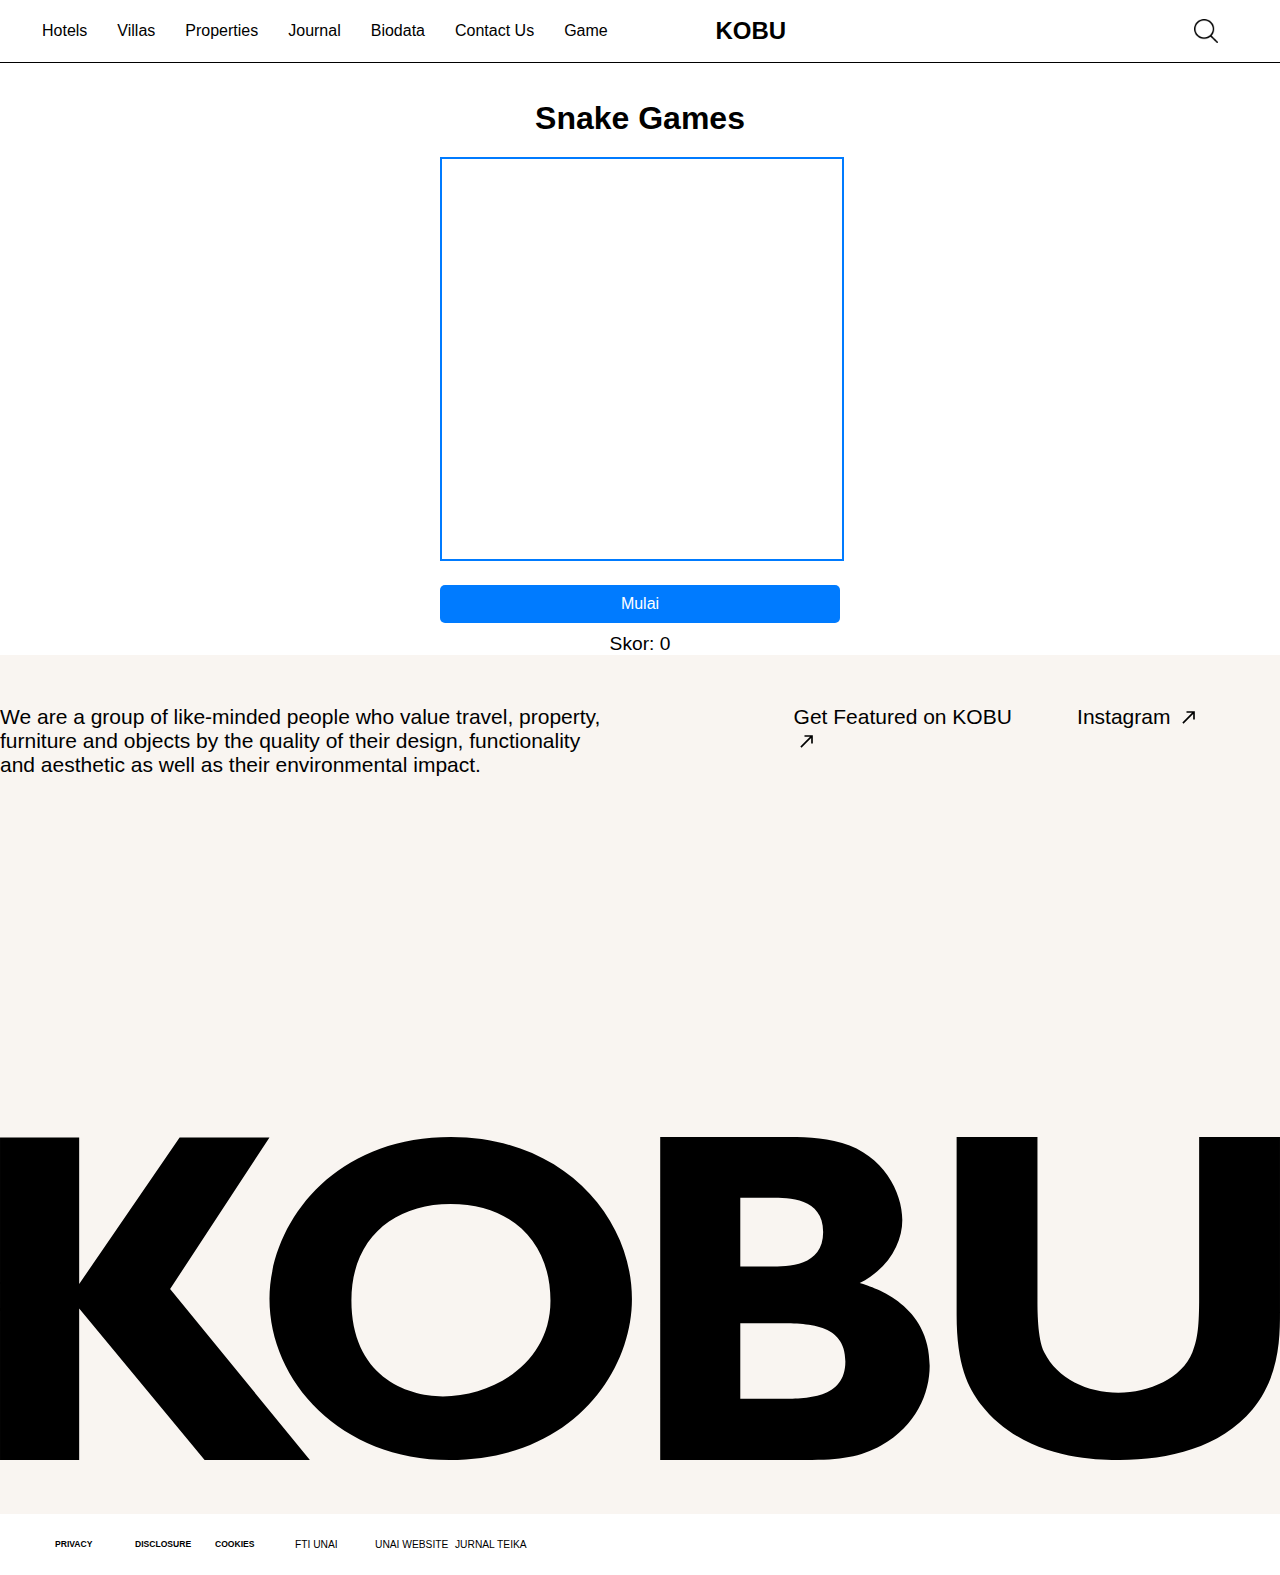
<file: Game.html>
<!DOCTYPE html>
<html lang="en">
<head>
    <meta charset="UTF-8">
    <meta name="viewport" content="width=device-width, initial-scale=1.0">
    <title>Document</title>
    <link rel="stylesheet" href="styles.css">
    <link rel="icon" type="image/x-icon" href="Favicon_Kobu.jpeg">
    <link rel="preconnect" href="https://fonts.googleapis.com">
<link rel="preconnect" href="https://fonts.gstatic.com" crossorigin>
<link href="https://fonts.googleapis.com/css2?family=Fira+Mono:wght@400;500;700&family=Fira+Sans:ital,wght@0,100;0,200;0,300;0,400;0,500;0,600;0,700;0,800;0,900;1,100;1,200;1,300;1,400;1,500;1,600;1,700;1,800;1,900&display=swap" rel="stylesheet">

</head>
<body>
    <nav class="container">   
        <ul class="nav-links">
            <li><a href="https://kobu.co/hotels/">Hotels</a></li>
            <li><a href="https://kobu.co/villa-rentals/">Villas</a></li>
            <li><a href="https://kobu.co/properties/">Properties</a></li>
            <li><a href="https://kobu.co/journal/">Journal</a></li>
            <li><a href="BIODATA.html">Biodata</a></li>
            <li><a href="CONTACTUS.html">Contact Us</a></li>
            <li><a href="Game.html">Game</a></li>
        </ul>
        
        <div class="logo">KOBU</div>
        <img src="search-interface-symbol.png" alt="seacrh" class="search-icon">
    </nav>

    <div class="container-game">
        <h1>Snake Games</h1>
        <canvas id="gameCanvas" width="400" height="400"></canvas>
        <div class="controls">
            <button id="startButton">Mulai</button>
            <p id="score">Skor: 0</p>
        </div>
    </div>
    <script src="script.js"></script>


    <footer>
        <div class="footer-container">
            <div class="row-container">
                <div class="row1">
                    <p>We are a group of like-minded people who value travel, property, furniture and objects by the quality of their design, functionality and aesthetic as well as their environmental impact.</p>
                    <div class="row1-links">
                        <a href="https://gpbkcm3pov4.typeform.com/to/NnM9sXFJ?typeform-source=kobu.co">Get Featured on KOBU
                            <svg xmlns="http://www.w3.org/2000/svg" width="13" height="13" viewBox="0 0 13 13" fill="none"><path d="M4.49992 0.166504V1.83317H9.99158L0.333252 11.4915L1.50825 12.6665L11.1666 3.00817V8.49984H12.8333V0.166504H4.49992Z" fill="black"></path></svg>
                        </a>
                        <a href="https://www.instagram.com/kobu.co/">Instagram
                            <svg xmlns="http://www.w3.org/2000/svg" width="13" height="13" viewBox="0 0 13 13" fill="none"><path d="M4.49992 0.166504V1.83317H9.99158L0.333252 11.4915L1.50825 12.6665L11.1666 3.00817V8.49984H12.8333V0.166504H4.49992Z" fill="black"></path></svg>
                        </a>
                    </div>
                </div>
                <div class="row2">
                    <img src="Wordmark.svg" alt="Kobu logo">
                </div>
            </div>
        </div>

        <div class="row3">
            <h6 class="h6-footer">PRIVACY</h6>
            <h6 class="h6-footer">DISCLOSURE</h6>
            <h6 class="h6-footer">COOKIES</h6>
            <a href="https://fti.unai.edu/">FTI UNAI</a>
            <a href="https://unai.edu/">UNAI WEBSITE</a>
            <a href="https://jurnal.unai.edu/index.php/teika">JURNAL TEIKA</a>
        </div>
</footer>
</body>
</html>
</file>
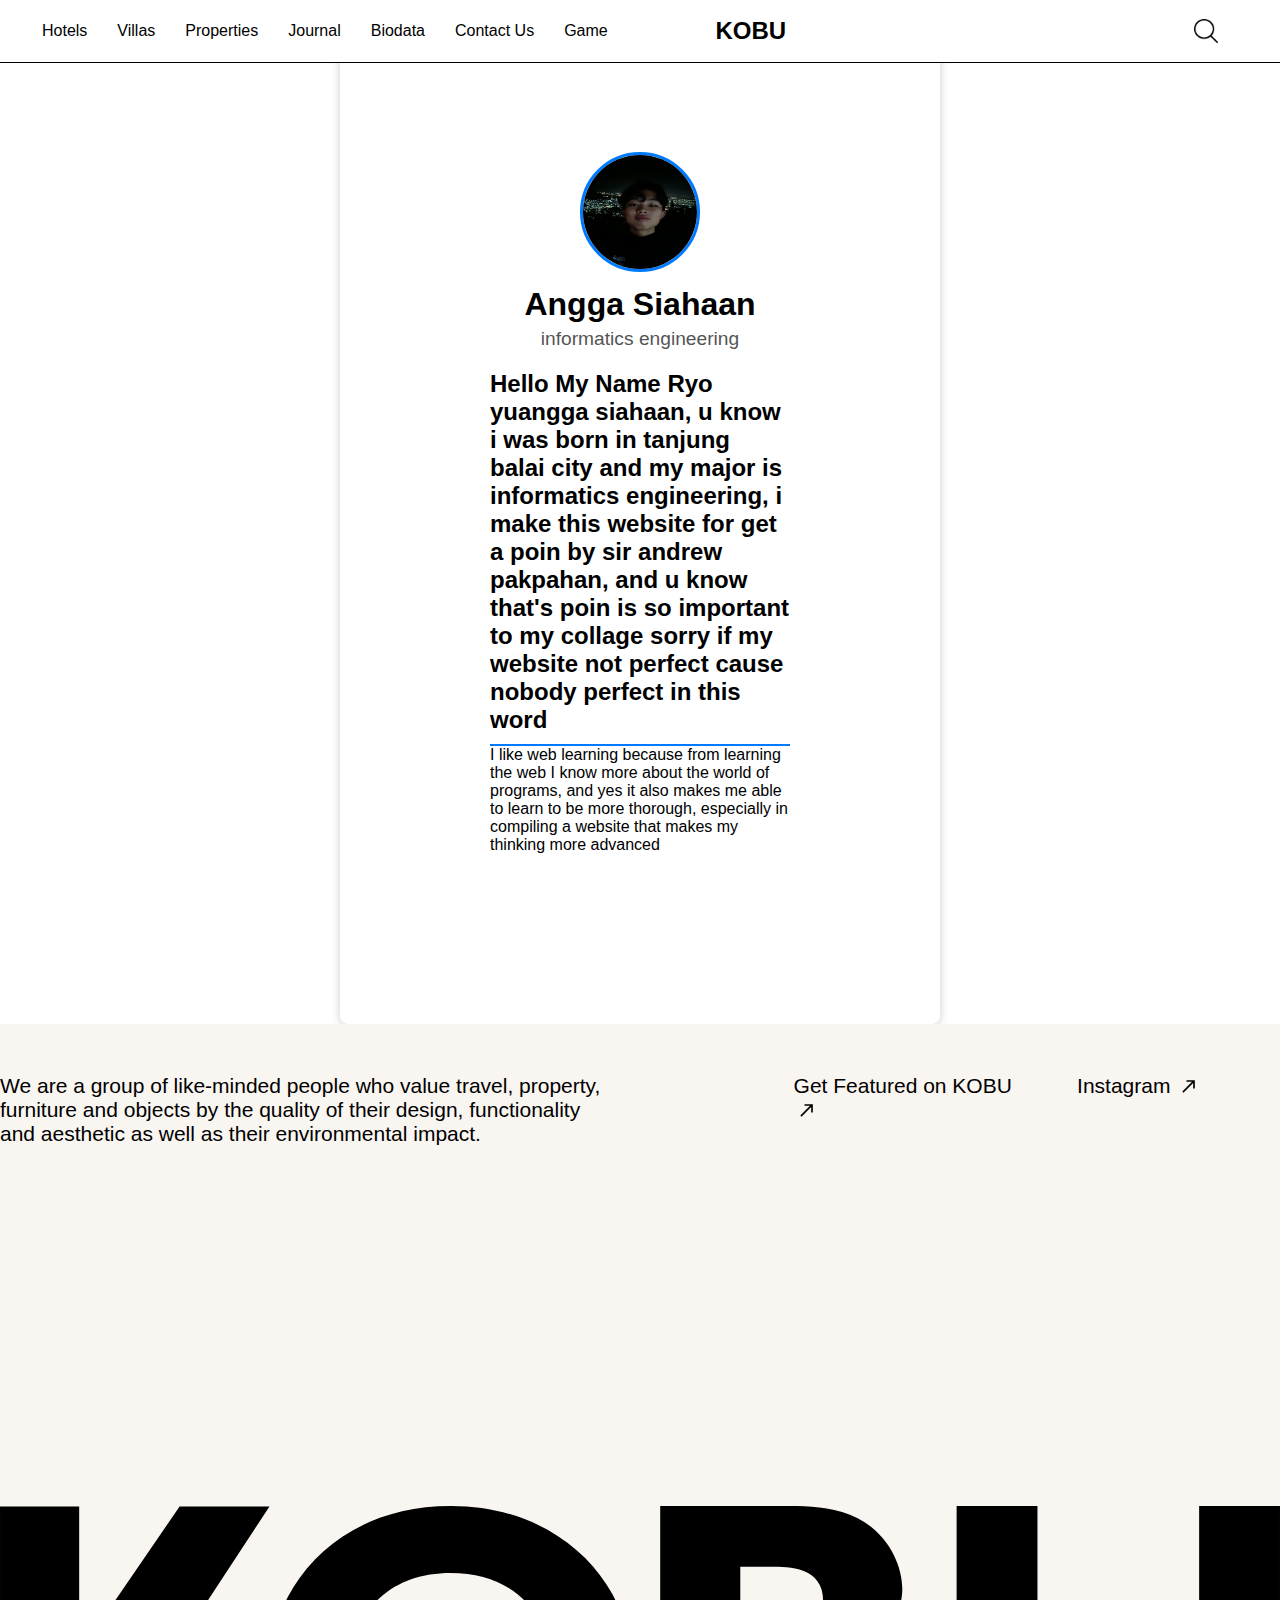
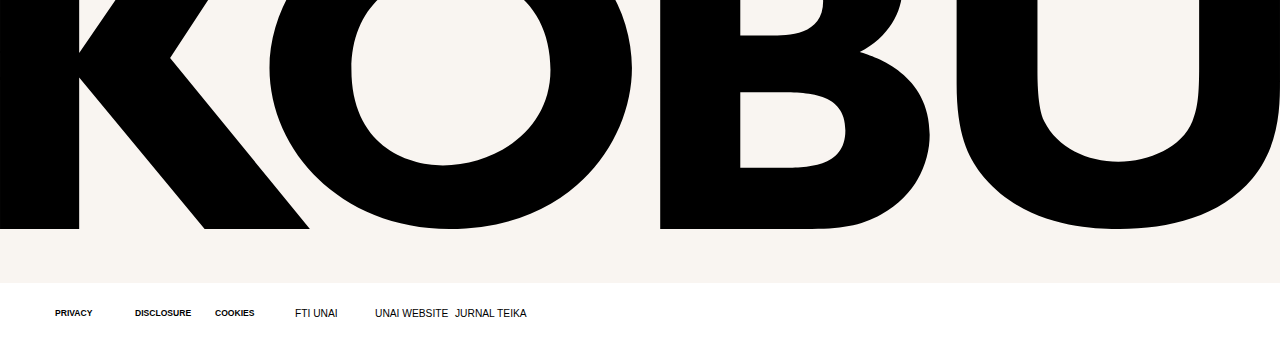
<file: angga/BIODATA.html>
<!DOCTYPE html>
<html lang="en">
<head>
    <meta charset="UTF-8">
    <meta name="viewport" content="width=device-width, initial-scale=1.0">
    <title>KOBU</title>
    <link rel="stylesheet" href="styles.css">
    <link rel="icon" type="image/x-icon" href="Favicon_Kobu.jpeg">
    <link rel="preconnect" href="https://fonts.googleapis.com">
<link rel="preconnect" href="https://fonts.gstatic.com" crossorigin>
<link href="https://fonts.googleapis.com/css2?family=Fira+Mono:wght@400;500;700&family=Fira+Sans:ital,wght@0,100;0,200;0,300;0,400;0,500;0,600;0,700;0,800;0,900;1,100;1,200;1,300;1,400;1,500;1,600;1,700;1,800;1,900&display=swap" rel="stylesheet">
<link rel="stylesheet" href="script.js">
</head>
<body>
    <header>
            <nav class="container">   
                <ul class="nav-links">
                    <li><a href="https://kobu.co/hotels/">Hotels</a></li>
                    <li><a href="https://kobu.co/villa-rentals/">Villas</a></li>
                    <li><a href="https://kobu.co/properties/">Properties</a></li>
                    <li><a href="https://kobu.co/journal/">Journal</a></li>
                    <li><a href="BIODATA.html">Biodata</a></li>
                    <li><a href="CONTACTUS.html">Contact Us</a></li>
                    <li><a href="Game.html">Game</a></li>
                </ul>
                
                <div class="logo">KOBU</div>
                <img src="search-interface-symbol.png" alt="seacrh" class="search-icon">
            </nav>
            <hr>
            <div class="biodata-container">
                <div class="profile-header">
                    <img src="angga.jpg" alt="Profile Picture" class="profile-image">
                    <h1 class="name">Angga Siahaan</h1>
                    <p class="profession">informatics engineering</p>
                </div>
                <div class="bio-section">
                    <h2>Hello My Name Ryo yuangga siahaan, u know i was born in tanjung balai city
                        and my major is informatics engineering,
                        i make this website for get a poin by sir andrew pakpahan,
                        and u know that's poin is so important to my collage
                        sorry if my website not perfect cause nobody perfect in this word</h2>
                    <p>I like web learning because from learning the web I know more about the world of programs,
                        and yes it also makes me able to learn to be more thorough,
                        especially in compiling a website that makes my thinking more advanced</p>
                </div>
            </div>

</header>
<footer>
    <div class="footer-container">
        <div class="row-container">
            <div class="row1">
                <p>We are a group of like-minded people who value travel, property, furniture and objects by the quality of their design, functionality and aesthetic as well as their environmental impact.</p>
                <div class="row1-links">
                    <a href="#">Get Featured on KOBU
                        <svg xmlns="http://www.w3.org/2000/svg" width="13" height="13" viewBox="0 0 13 13" fill="none"><path d="M4.49992 0.166504V1.83317H9.99158L0.333252 11.4915L1.50825 12.6665L11.1666 3.00817V8.49984H12.8333V0.166504H4.49992Z" fill="black"></path></svg>
                    </a>
                    <a href="#">Instagram
                        <svg xmlns="http://www.w3.org/2000/svg" width="13" height="13" viewBox="0 0 13 13" fill="none"><path d="M4.49992 0.166504V1.83317H9.99158L0.333252 11.4915L1.50825 12.6665L11.1666 3.00817V8.49984H12.8333V0.166504H4.49992Z" fill="black"></path></svg>
                    </a>
                </div>
            </div>
            <div class="row2">
                <img src="Wordmark.svg" alt="Kobu logo">
            </div>
        </div>
    </div>

    <div class="row3">
        <h6 class="h6-footer">PRIVACY</h6>
        <h6 class="h6-footer">DISCLOSURE</h6>
        <h6 class="h6-footer">COOKIES</h6>
        <a href="https://fti.unai.edu/">FTI UNAI</a>
        <a href="https://unai.edu/">UNAI WEBSITE</a>
        <a href="https://jurnal.unai.edu/index.php/teika">JURNAL TEIKA</a>
    </div>
</footer>
</body>
</html>
</file>
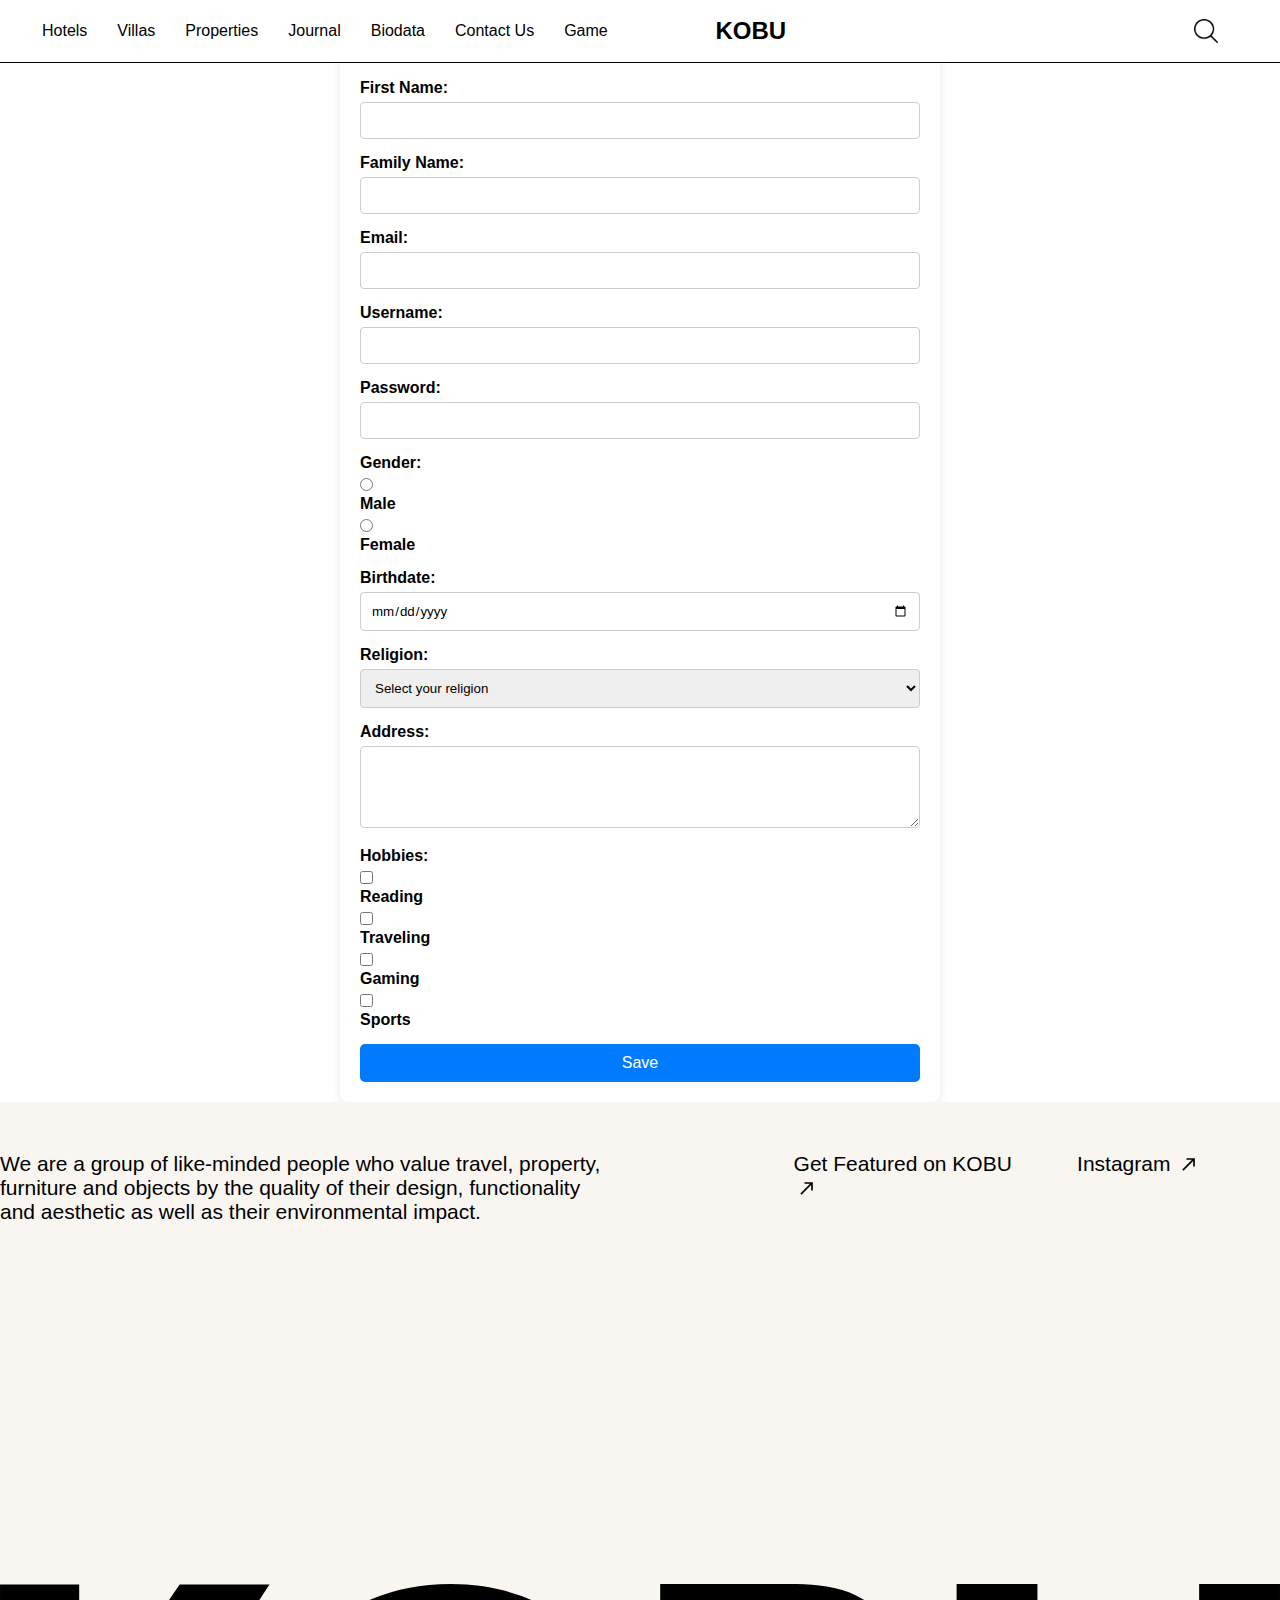
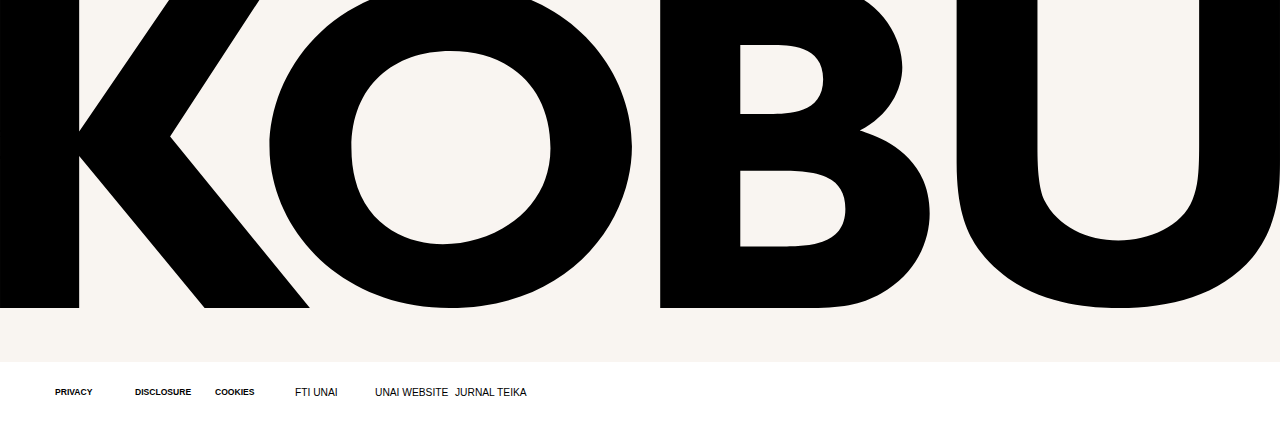
<file: angga/CONTACTUS.html>
<!DOCTYPE html>
<html lang="en">
<head>
    <meta charset="UTF-8">
    <meta name="viewport" content="width=device-width, initial-scale=1.0">
    <title>KOBU</title>
    <link rel="stylesheet" href="styles.css">
    <link rel="icon" type="image/x-icon" href="Favicon_Kobu.jpeg">
    <link rel="preconnect" href="https://fonts.googleapis.com">
<link rel="preconnect" href="https://fonts.gstatic.com" crossorigin>
<link href="https://fonts.googleapis.com/css2?family=Fira+Mono:wght@400;500;700&family=Fira+Sans:ital,wght@0,100;0,200;0,300;0,400;0,500;0,600;0,700;0,800;0,900;1,100;1,200;1,300;1,400;1,500;1,600;1,700;1,800;1,900&display=swap" rel="stylesheet">
<link rel="stylesheet" href="script.js">
</head>
<body>
    <header>
            <nav class="container">   
                <ul class="nav-links">
                    <li><a href="https://kobu.co/hotels/">Hotels</a></li>
                    <li><a href="https://kobu.co/villa-rentals/">Villas</a></li>
                    <li><a href="https://kobu.co/properties/">Properties</a></li>
                    <li><a href="https://kobu.co/journal/">Journal</a></li>
                    <li><a href="BIODATA.html">Biodata</a></li>
                    <li><a href="CONTACTUS.html">Contact Us</a></li>
                    <li><a href="Game.html">Game</a></li>
                </ul>
                
                <div class="logo">KOBU</div>
                <img src="search-interface-symbol.png" alt="seacrh" class="search-icon">
            </nav>
            <hr>
            <div class="container-new">
                <h1>Contact Us</h1>
                <form id="contactForm">
                    <div class="form-group">
                        <label for="firstName">First Name:</label>
                        <input type="text" id="firstName" name="firstName" required>
                    </div>
                    <div class="form-group">
                        <label for="familyName">Family Name:</label>
                        <input type="text" id="familyName" name="familyName" required>
                    </div>
                    <div class="form-group">
                        <label for="email">Email:</label>
                        <input type="email" id="email" name="email" required>
                    </div>
                    <div class="form-group">
                        <label for="username">Username:</label>
                        <input type="text" id="username" name="username" required>
                    </div>
                    <div class="form-group">
                        <label for="password">Password:</label>
                        <input type="password" id="password" name="password" required>
                    </div>
                    <div class="form-group">
                        <label>Gender:</label>
                        <div>
                            <input type="radio" id="male" name="gender" value="male" required>
                            <label for="male">Male</label>
                        </div>
                        <div>
                            <input type="radio" id="female" name="gender" value="female">
                            <label for="female">Female</label>
                        </div>
                    </div>
                    <div class="form-group">
                        <label for="birthdate">Birthdate:</label>
                        <input type="date" id="birthdate" name="birthdate" required>
                    </div>
                    <div class="form-group">
                        <label for="religion">Religion:</label>
                        <select id="religion" name="religion" required>
                            <option value="">Select your religion</option>
                            <option value="Islam">Islam</option>
                            <option value="Christianity">Christianity</option>
                            <option value="Hinduism">Hinduism</option>
                            <option value="Buddhism">Buddhism</option>
                            <option value="Other">Other</option>
                        </select>
                    </div>
                    <div class="form-group">
                        <label for="address">Address:</label>
                        <textarea id="address" name="address" rows="4" required></textarea>
                    </div>
                    <div class="form-group">
                        <label>Hobbies:</label>
                        <div>
                            <input type="checkbox" id="hobby1" name="hobbies" value="Reading">
                            <label for="hobby1">Reading</label>
                        </div>
                        <div>
                            <input type="checkbox" id="hobby2" name="hobbies" value="Traveling">
                            <label for="hobby2">Traveling</label>
                        </div>
                        <div>
                            <input type="checkbox" id="hobby3" name="hobbies" value="Gaming">
                            <label for="hobby3">Gaming</label>
                        </div>
                        <div>
                            <input type="checkbox" id="hobby4" name="hobbies" value="Sports">
                            <label for="hobby4">Sports</label>
                        </div>
                    </div>
                    <button type="submit">Save</button>
                </form>
            </div>

</header>
<footer>
    <div class="footer-container">
        <div class="row-container">
            <div class="row1">
                <p>We are a group of like-minded people who value travel, property, furniture and objects by the quality of their design, functionality and aesthetic as well as their environmental impact.</p>
                <div class="row1-links">
                    <a href="#">Get Featured on KOBU
                        <svg xmlns="http://www.w3.org/2000/svg" width="13" height="13" viewBox="0 0 13 13" fill="none"><path d="M4.49992 0.166504V1.83317H9.99158L0.333252 11.4915L1.50825 12.6665L11.1666 3.00817V8.49984H12.8333V0.166504H4.49992Z" fill="black"></path></svg>
                    </a>
                    <a href="#">Instagram
                        <svg xmlns="http://www.w3.org/2000/svg" width="13" height="13" viewBox="0 0 13 13" fill="none"><path d="M4.49992 0.166504V1.83317H9.99158L0.333252 11.4915L1.50825 12.6665L11.1666 3.00817V8.49984H12.8333V0.166504H4.49992Z" fill="black"></path></svg>
                    </a>
                </div>
            </div>
            <div class="row2">
                <img src="Wordmark.svg" alt="Kobu logo">
            </div>
        </div>
    </div>

    <div class="row3">
        <h6 class="h6-footer">PRIVACY</h6>
        <h6 class="h6-footer">DISCLOSURE</h6>
        <h6 class="h6-footer">COOKIES</h6>
        <a href="https://fti.unai.edu/">FTI UNAI</a>
        <a href="https://unai.edu/">UNAI WEBSITE</a>
        <a href="https://jurnal.unai.edu/index.php/teika">JURNAL TEIKA</a>
    </div>
</footer>
</body>
</html>
</file>
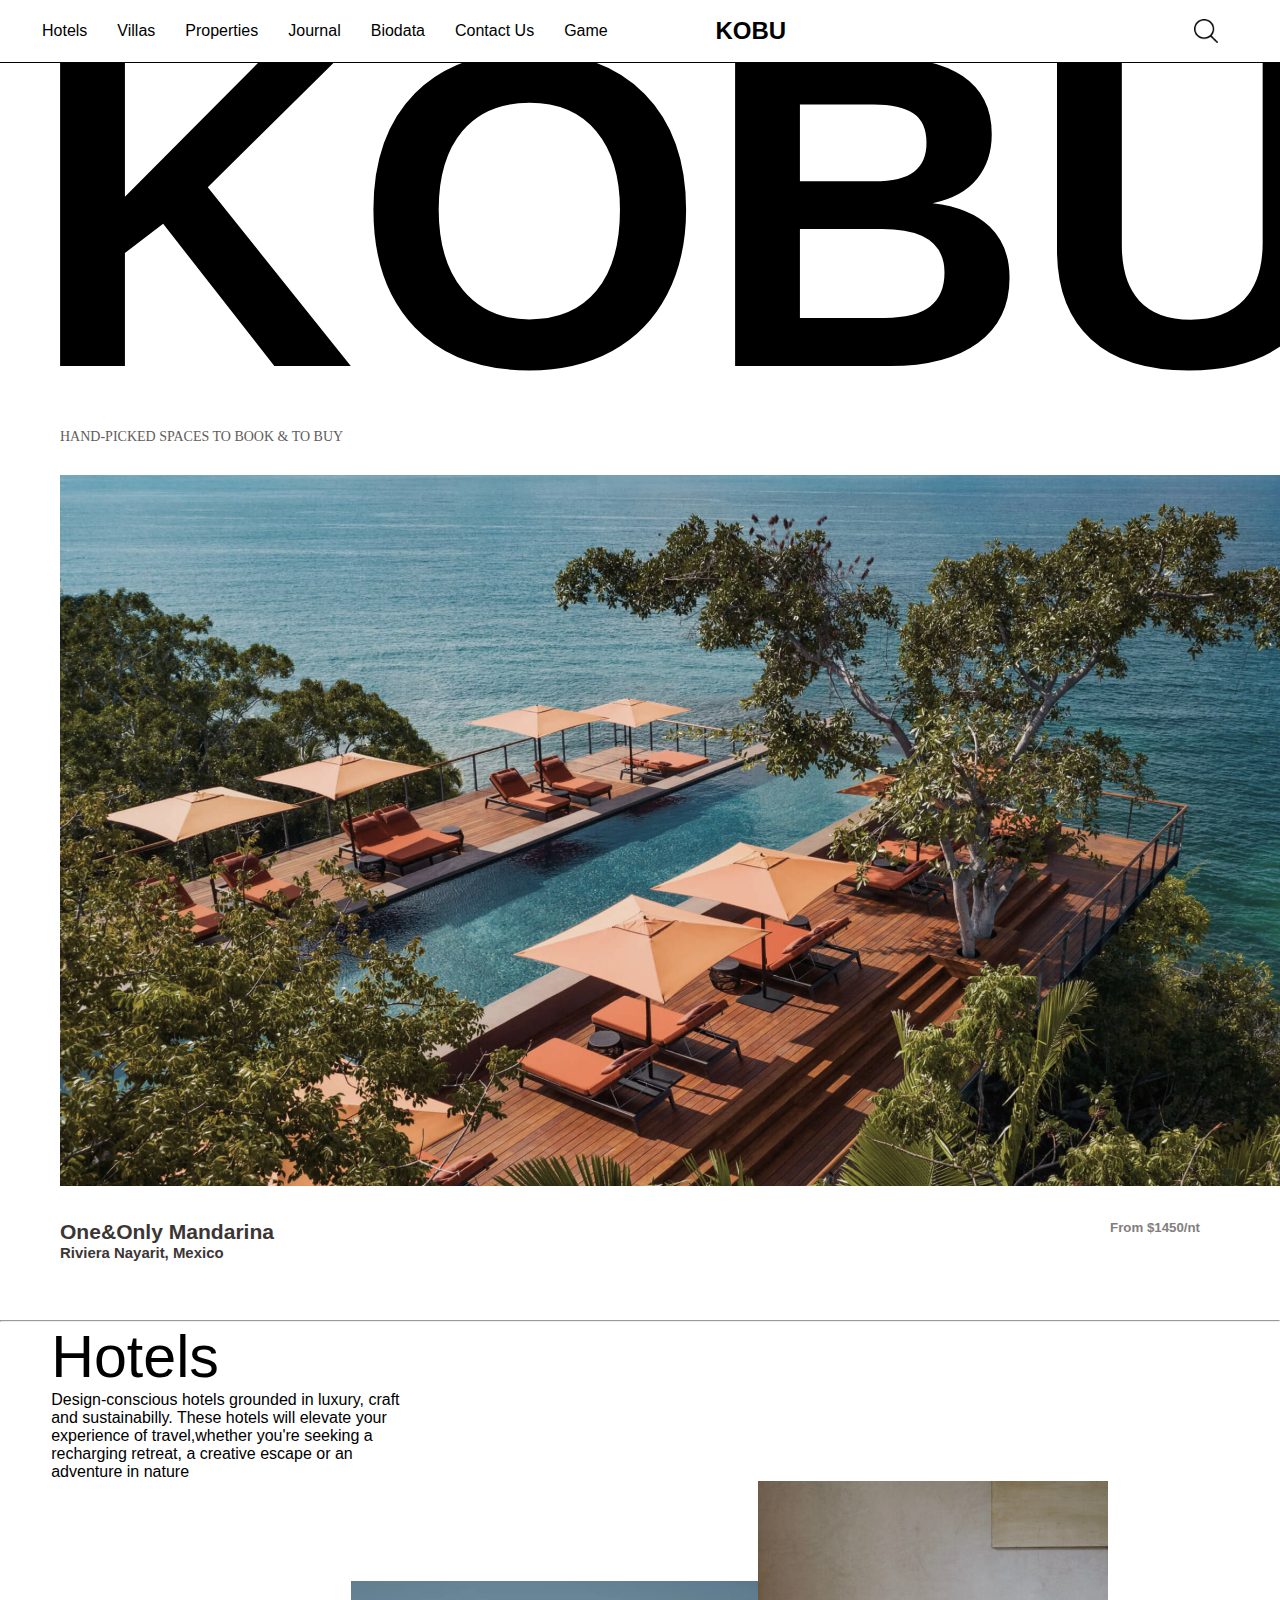
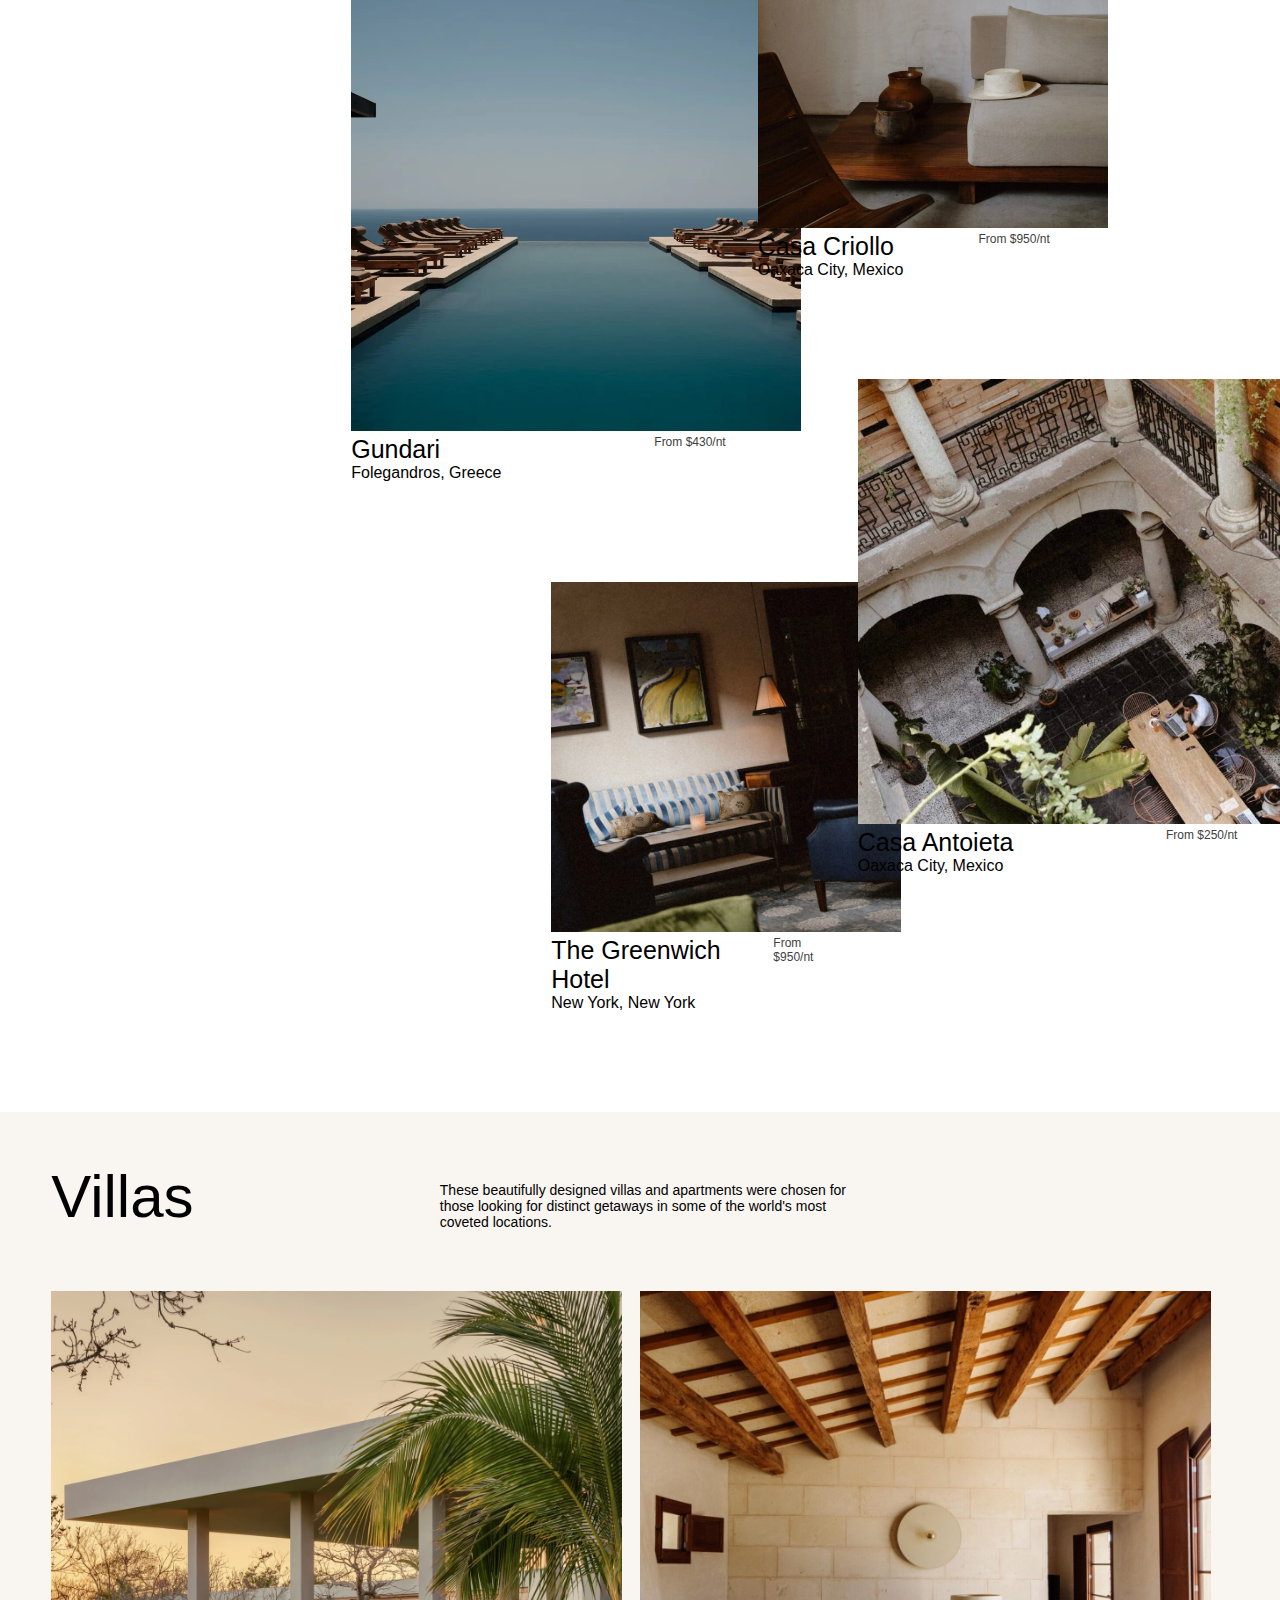
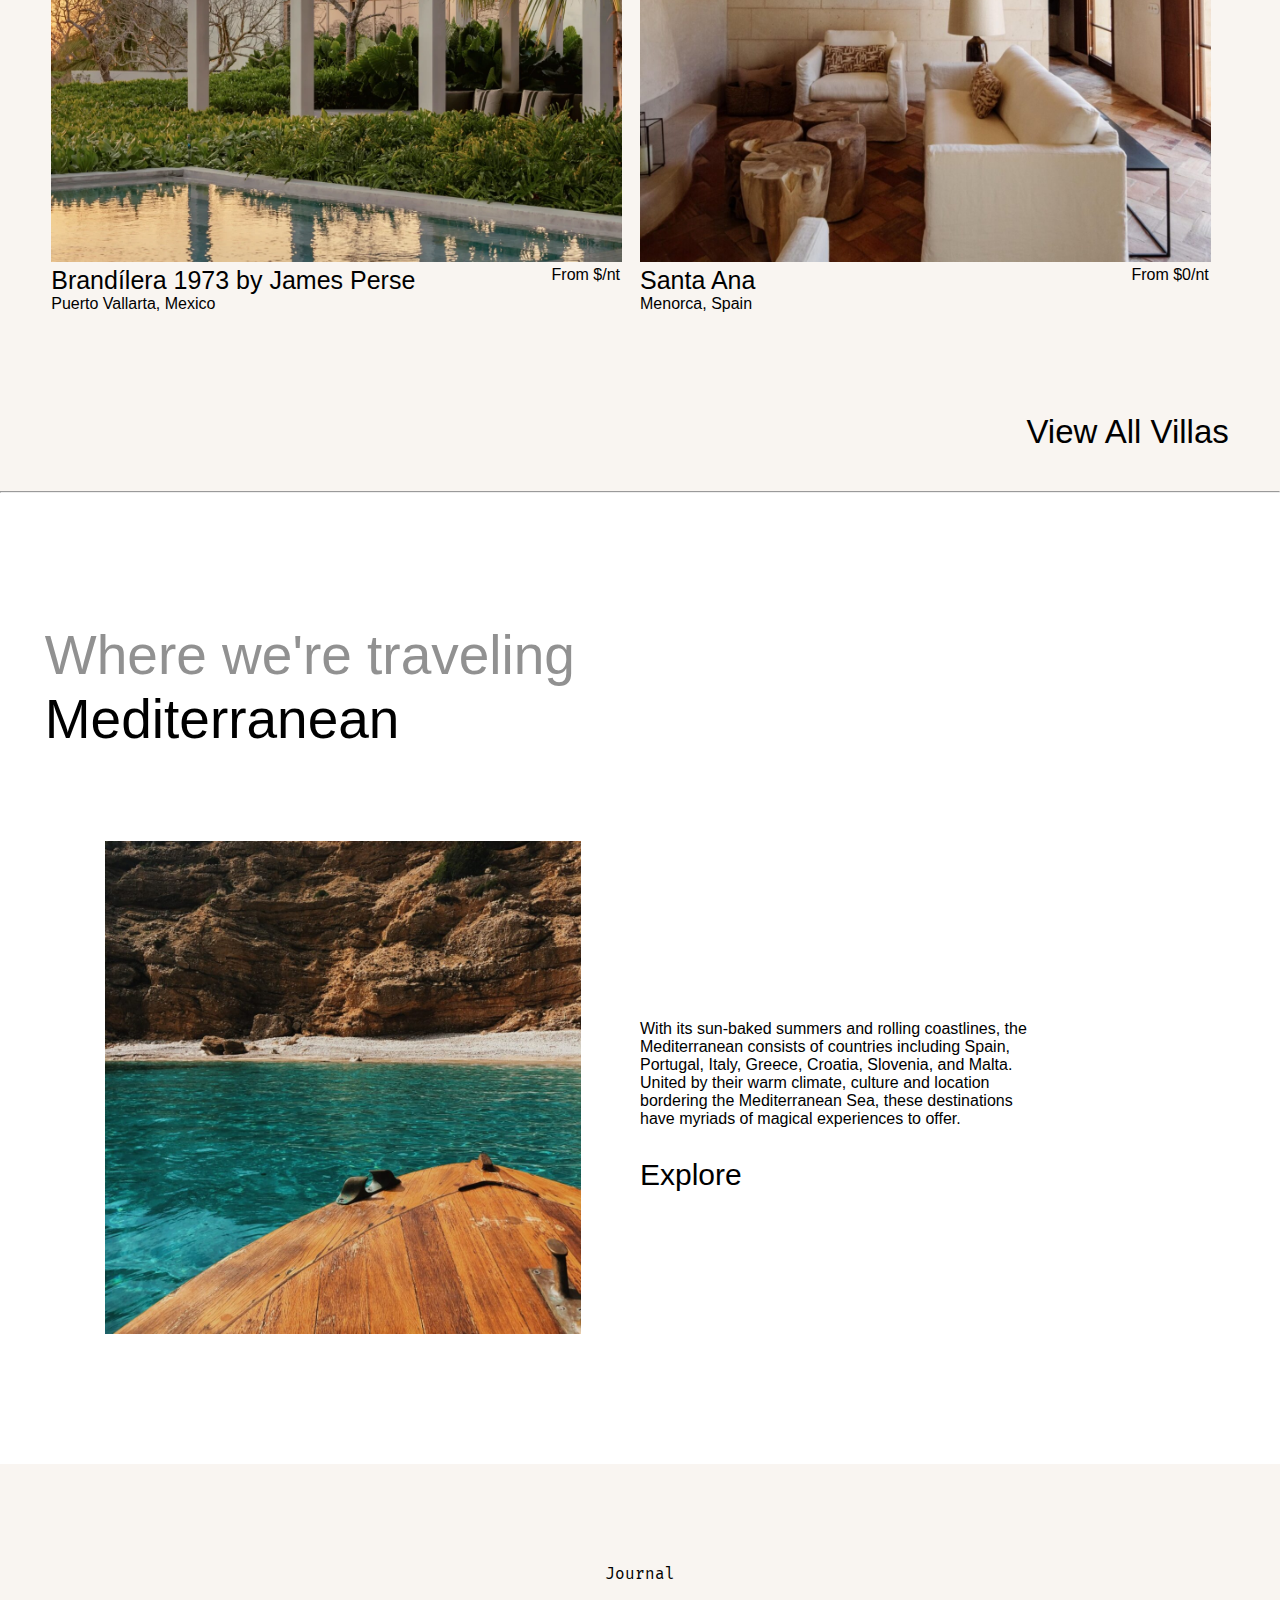
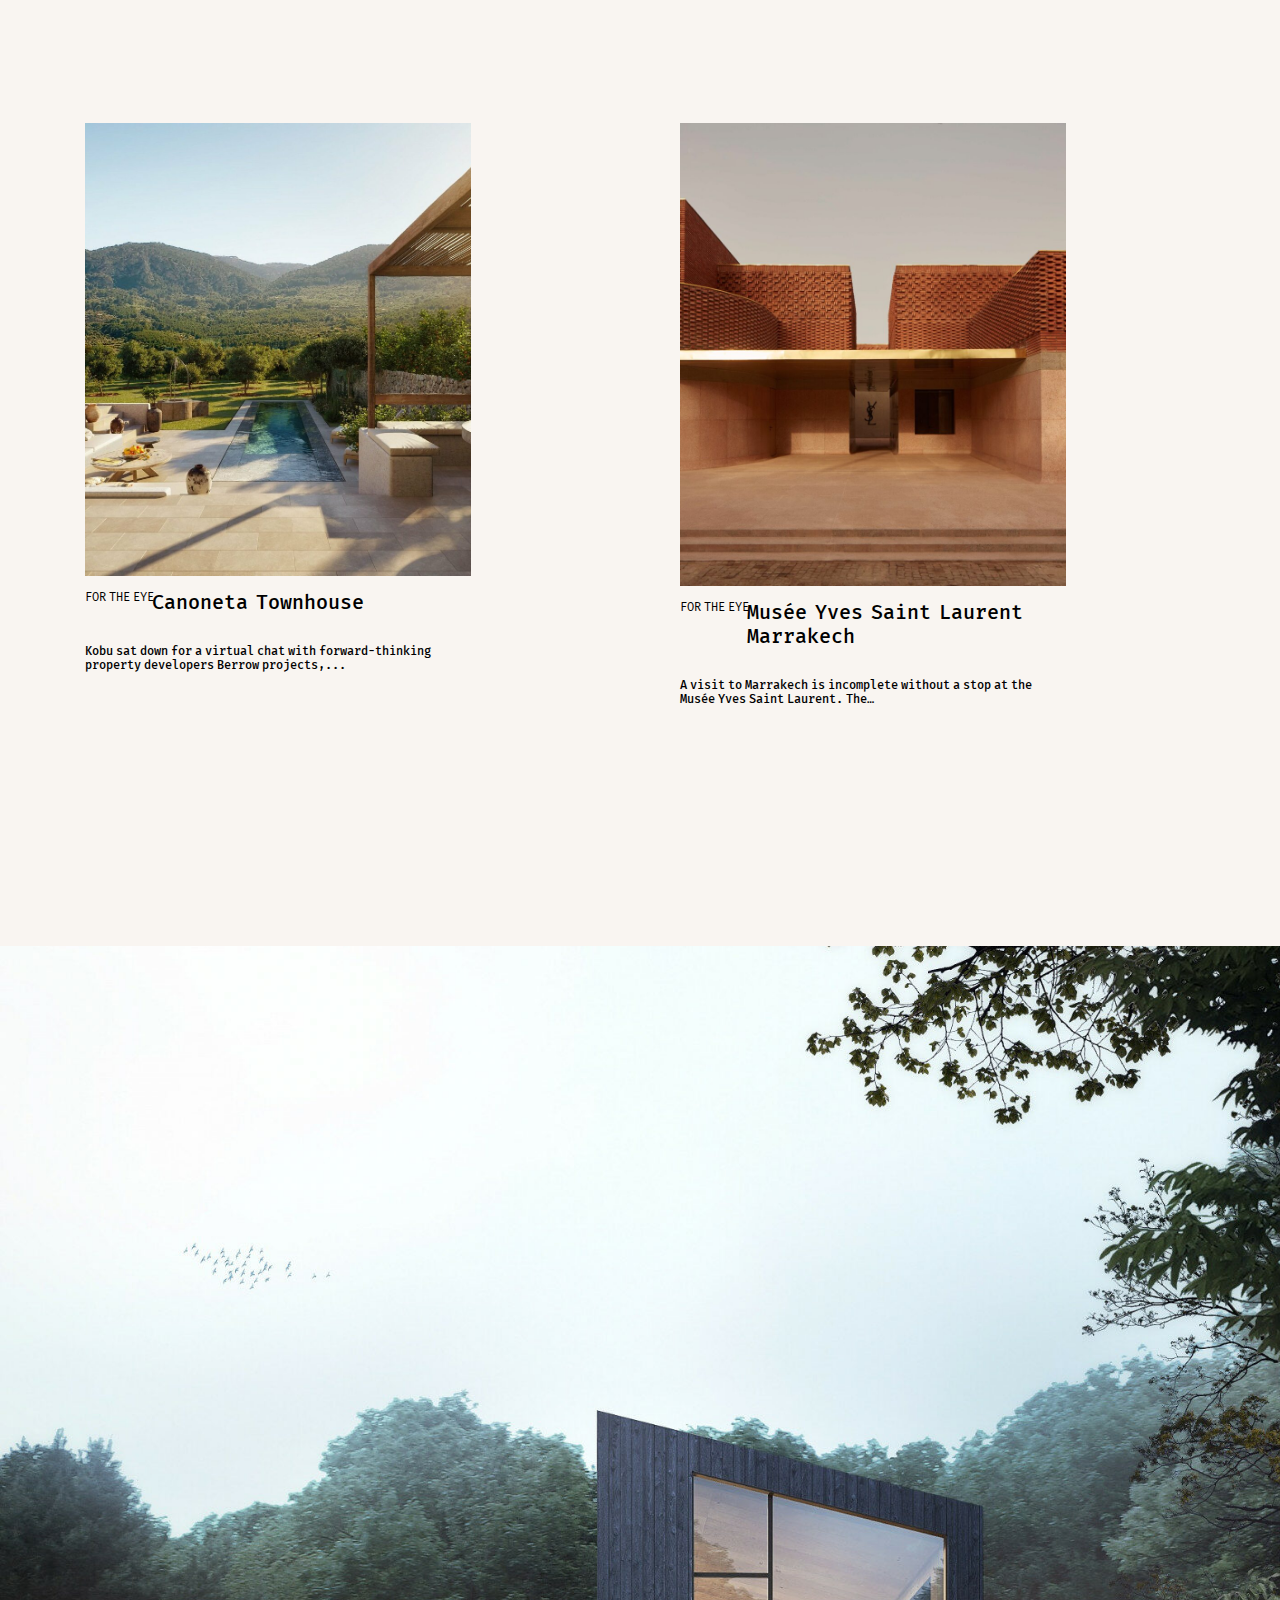
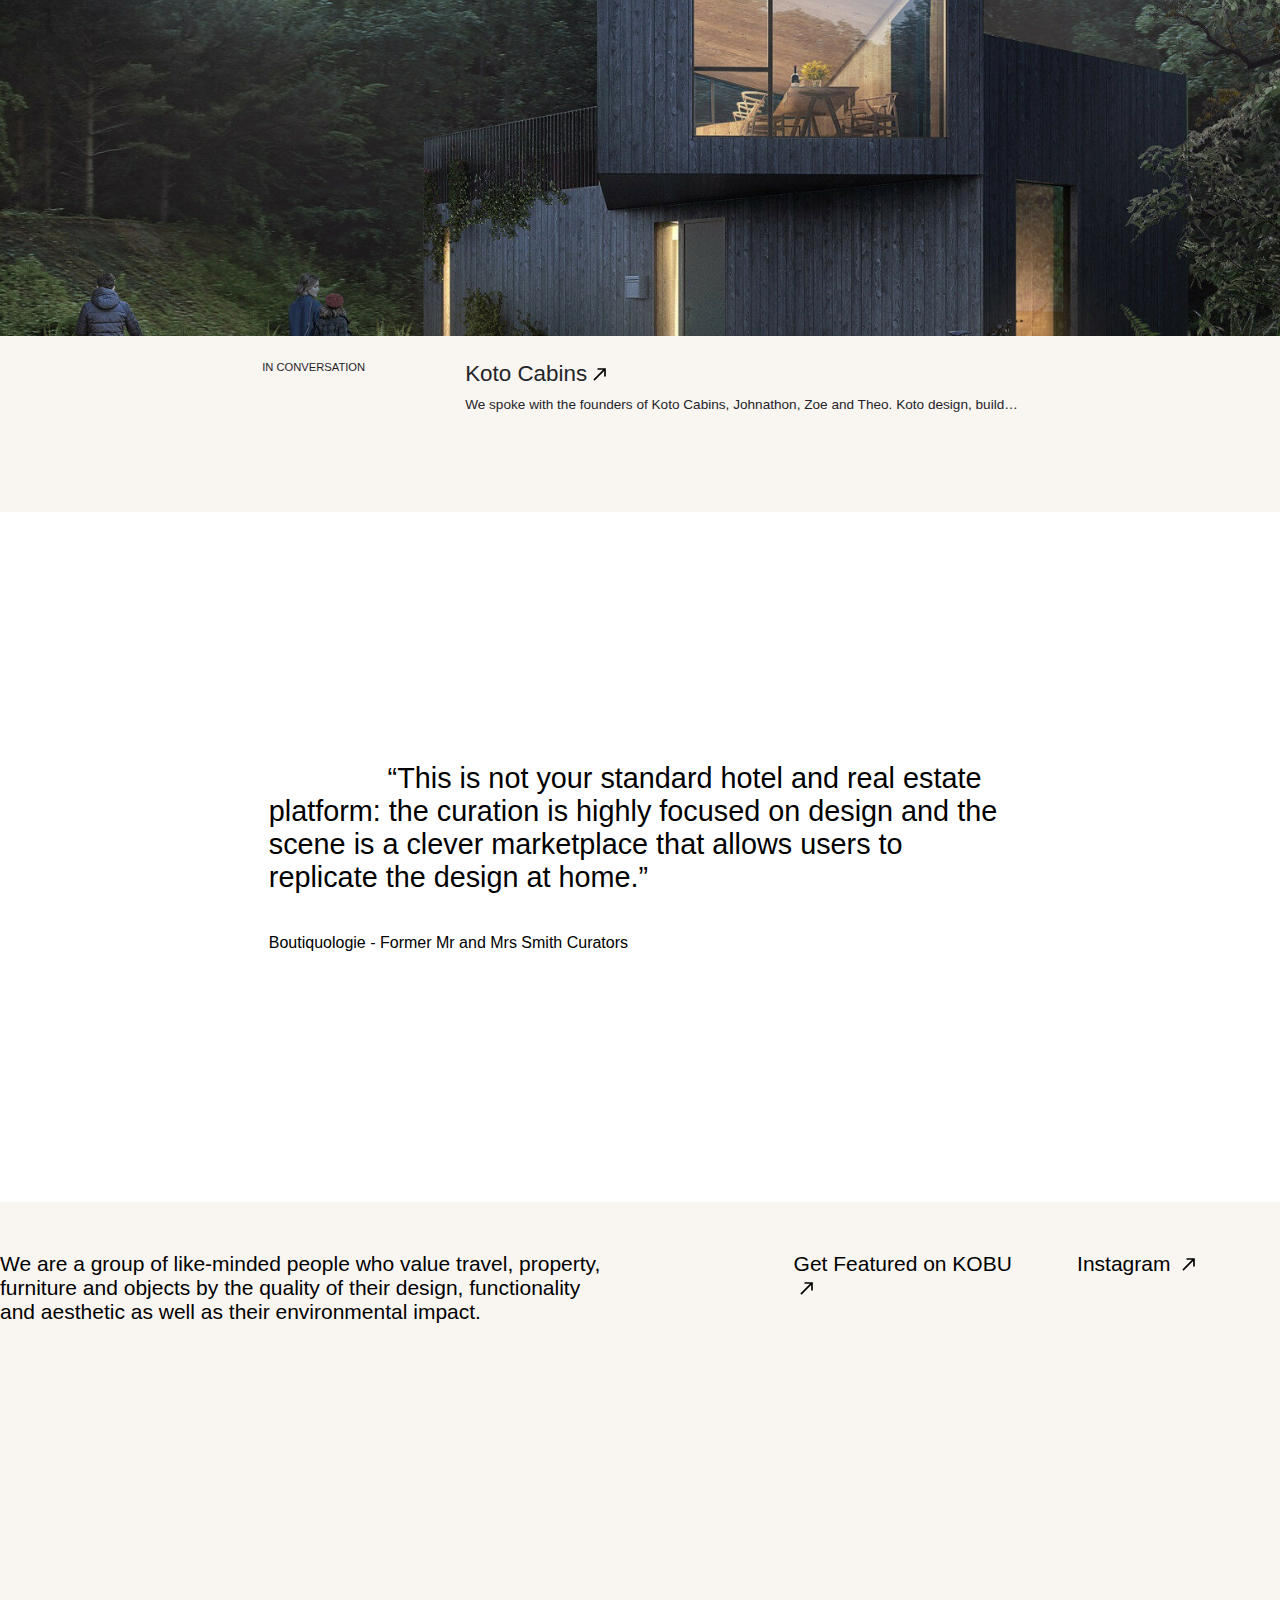
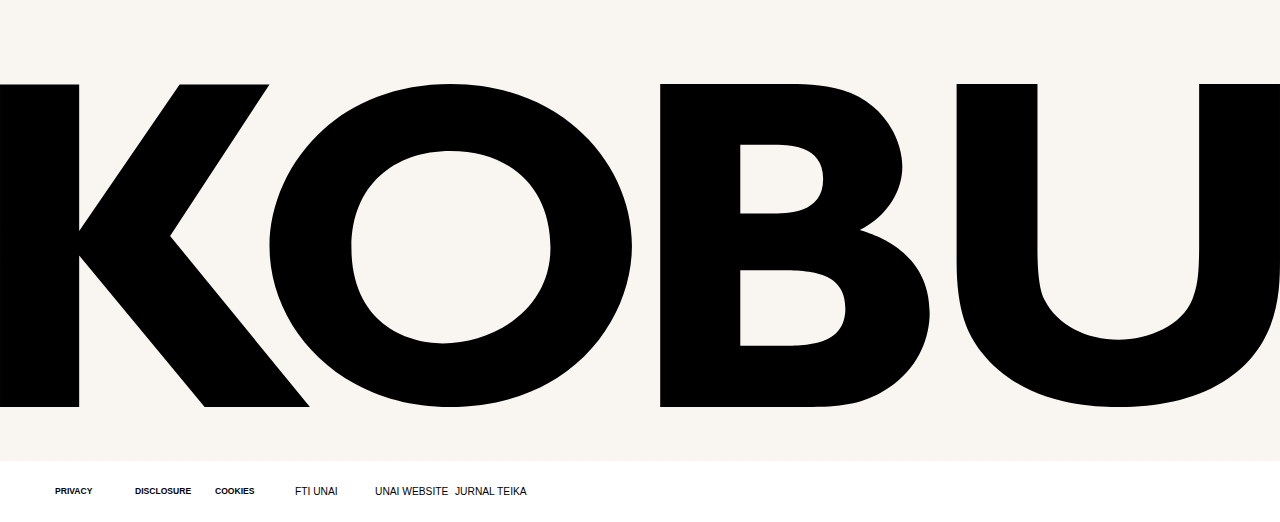
<file: angga/kobu.html>
<!DOCTYPE html>
<html lang="en">
<head>
    <meta charset="UTF-8">
    <meta name="viewport" content="width=device-width, initial-scale=1.0">
    <title>KOBU</title>
    <link rel="stylesheet" href="styles.css">
    <link rel="icon" type="image/x-icon" href="Favicon_Kobu.jpeg">
    <link rel="preconnect" href="https://fonts.googleapis.com">
<link rel="preconnect" href="https://fonts.gstatic.com" crossorigin>
<link href="https://fonts.googleapis.com/css2?family=Fira+Mono:wght@400;500;700&family=Fira+Sans:ital,wght@0,100;0,200;0,300;0,400;0,500;0,600;0,700;0,800;0,900;1,100;1,200;1,300;1,400;1,500;1,600;1,700;1,800;1,900&display=swap" rel="stylesheet">
</head>
<body>
    <header>
            <nav class="container">   
                <ul class="nav-links">
                    <li><a href="https://kobu.co/hotels/">Hotels</a></li>
                    <li><a href="https://kobu.co/villa-rentals/">Villas</a></li>
                    <li><a href="https://kobu.co/properties/">Properties</a></li>
                    <li><a href="https://kobu.co/journal/">Journal</a></li>
                    <li><a href="BIODATA.html">Biodata</a></li>
                    <li><a href="CONTACTUS.html">Contact Us</a></li>
                    <li><a href="Game.html">Game</a></li>
                </ul>
                
                <div class="logo">KOBU</div>
                <img src="search-interface-symbol.png" alt="seacrh" class="search-icon">
            </nav>
            <hr>
            <div class="body-1">
            <h1 class="kobu">KOBU</h1>
            <p class="p_kobu">HAND-PICKED SPACES TO BOOK & TO BUY</p>
            <img src="kobu.jpeg">
            <div  class="pay">
            <div class="text">
                <h3>One&Only Mandarina</h3>
                <h5>Riviera Nayarit,  Mexico</h5>
            </div>
            <div>
                <h5 class="pay">From $1450/nt</h5>
            </div>
        </div>
            </div>
           
            <hr>
           
        <div class="body-2">
         <div class="content">
            <div>
            <p class="h2-body2">Hotels</p>
            <p class="p-body2">Design-conscious hotels grounded in luxury, craft and sustainabilly. These
                hotels will elevate your experience of travel,whether you're seeking a
                recharging retreat, a creative escape or an adventure in nature
            </p>
            </div>
            <div>
            </div>
           
        </div>
        <div class="content-2">
            <div>
            <div class="card-2">
                <img src="cardimg.webp" alt="" class="img-card-2">
                <div class="content-card">
                    <div>
                        <a href="#" class="a-card">Gundari </a>
                        <p>Folegandros, Greece</p>
                    </div>
                    <div class="indent-card1">
                        <p>From $430/nt</p>
                    </div>
                </div>
            </div>
            <div class="card-3">
                <img src="picture3.jpg" alt="" class="img-card-3">
                <div class="content-card">
                    <div>
                        <a href="#" class="a-card">The Greenwich Hotel</a>
                        <p>New York, New York</p>
                    </div>
                    <div class="indent-card1">
                        <p>From $950/nt</p>
                    </div>
                </div>
            </div>
        </div>
       <div>
        <div class="card-1">
            <img src="picture1.jpg" alt="" class="img-card-1">
            <div class="content-card">
                <div>
                    <a href="#" class="a-card">Casa Criollo</a>
                    <p>Oaxaca City, Mexico</p>
                </div>
                <div class="indent-card1">
                    <p>From $950/nt</p>
                </div>
            </di33v>
         </div>
         <div class="card-4">
            <img src="picture4.jpg" alt="" class="img-card-4">
            <div class="content-card">
                <div>
                    <a href="#" class="a-card">Casa Antoieta</a>
                    <p>Oaxaca City, Mexico</p>
                </div>
                <div class="indent-card1">
                    <p>From $250/nt</p>
                </div>
            </div>
         </div>   
        </div> 
        </div>
    </div>
    </div>
    <div class="body-3">
        <div class="body-3-container">
        <div class="vilas">
            <p class="h2-body3">Villas</p>
         <p class="body3">These beautifully designed villas and apartments were chosen for those looking 
            for distinct getaways in some of the world's most coveted locations.
         </p>
        </div>
        <div class="body3-card-double">
        <div class="body-3-card1">
            <img src="angga.webp" alt="" class="body-3-card1-img">
            <div class="content-3">
                <div>
                    <p class="h4">Brandílera 1973 by James Perse </p>
                    <p>Puerto Vallarta, Mexico</p>
                </div>
                <p>From $/nt</p>
            </div>
        </div>
        <div class="body-3-card1">
            <img src="vestige-santa-ana-interior-1300x1300.jpg" alt="" class="body-3-card1-img">
            <div class="content-3">
                <div>
                    <p class="h4">Santa Ana </p>
                    <p>Menorca, Spain</p>
                </div> 
                <p>From $0/nt</p>
            </div>
        </div>
    </div>
    <p class="view-all">View All Villas </p>
    </div>
</div>
<hr>
<div class="body-4">
    <p class="text4 brown">Where we're traveling</p>
    <p class="text4">Mediterranean</p>
        <div class="body4-card">
                <img src="menorca.jpg" alt="" class="body-4-card1-img">
                <div class="body4-p">
                <p>With its sun-baked summers and rolling coastlines, the Mediterranean consists of countries including Spain, Portugal, Italy, Greece, Croatia, Slovenia, and Malta. United by their warm climate, culture and location bordering the Mediterranean Sea, these destinations have myriads of magical experiences to offer.</p>
                <p class="p2">Explore</p>
            </div>
        </div>
    </div>
    <div class="background-grey">
    <div class="body-5 gret">
        <p class="title-5">Journal</p>
    <div class="body5-card">
    <div class="cards-1">
        <img src="ryo.jpeg" class="card-image">
    <div class="text-1">
        <p class="p-1">FOR THE EYE </p>
        <p class="p-2">Canoneta Townhouse</p>
    </div>
        <p class="p-3">Kobu sat down for a virtual chat with forward-thinking property developers Berrow projects,...</p>
     
    </div >
    <div class="cards-2 gret">
        <img src="yoyo.jpg" class="card-image2">
    <div class="text-1">
        <p class="p-1">FOR THE EYE </p>
        <p class="p-2">Musée Yves Saint Laurent Marrakech</p>
    </div>
         <p class="p-3">A visit to Marrakech is incomplete without a stop at the Musée Yves Saint Laurent. The…</p>
    </div>
</div>
    </div>
    <div class="body-6" >
        <div class="img-container">
            <img src="Falcon-House-1707x1360.jpg">
        </div>
        <div class="body6-text">
            <a href="https://kobu.co/journal/category/in-conversation/">IN CONVERSATION</a>
            <div class="body6-main-text">
                <a href="https://kobu.co/journal/koto-cabins/">
                    Koto Cabins
                    <svg xmlns="http://www.w3.org/2000/svg" width="13" height="13" viewBox="0 0 13 13" fill="none"><path d="M4.49992 0.166504V1.83317H9.99158L0.333252 11.4915L1.50825 12.6665L11.1666 3.00817V8.49984H12.8333V0.166504H4.49992Z" fill="black"></path></svg>
                </a>
                <p>We spoke with the founders of Koto Cabins, Johnathon, Zoe and Theo. Koto design, build…</p>
            </div>
        </div>
    </div>
</div>

    <div class="body-7">
        <p class="body-7-main-text"> “This is not your standard hotel and real estate platform: the curation is highly focused on design and the scene is a clever marketplace that allows users to replicate the design at home.”</p>
        <p class="body-7-main-author">Boutiquologie - Former Mr and Mrs Smith Curators</p>
    </div>
    
    </header>
   <footer>
        <div class="footer-container">
            <div class="row-container">
                <div class="row1">
                    <p>We are a group of like-minded people who value travel, property, furniture and objects by the quality of their design, functionality and aesthetic as well as their environmental impact.</p>
                    <div class="row1-links">
                        <a href="https://gpbkcm3pov4.typeform.com/to/NnM9sXFJ?typeform-source=kobu.co">Get Featured on KOBU
                            <svg xmlns="http://www.w3.org/2000/svg" width="13" height="13" viewBox="0 0 13 13" fill="none"><path d="M4.49992 0.166504V1.83317H9.99158L0.333252 11.4915L1.50825 12.6665L11.1666 3.00817V8.49984H12.8333V0.166504H4.49992Z" fill="black"></path></svg>
                        </a>
                        <a href="https://www.instagram.com/kobu.co/">Instagram
                            <svg xmlns="http://www.w3.org/2000/svg" width="13" height="13" viewBox="0 0 13 13" fill="none"><path d="M4.49992 0.166504V1.83317H9.99158L0.333252 11.4915L1.50825 12.6665L11.1666 3.00817V8.49984H12.8333V0.166504H4.49992Z" fill="black"></path></svg>
                        </a>
                    </div>
                </div>
                <div class="row2">
                    <img src="Wordmark.svg" alt="Kobu logo">
                </div>
            </div>
        </div>

        <div class="row3">
            <h6 class="h6-footer">PRIVACY</h6>
            <h6 class="h6-footer">DISCLOSURE</h6>
            <h6 class="h6-footer">COOKIES</h6>
            <a href="https://fti.unai.edu/">FTI UNAI</a>
            <a href="https://unai.edu/">UNAI WEBSITE</a>
            <a href="https://jurnal.unai.edu/index.php/teika">JURNAL TEIKA</a>
        </div>
</footer>
</body>
</html>
</file>
<file: styles.css>
* {
    margin: 0;
    padding: 0;
    box-sizing: border-box;
    font-family: Arial, Helvetica, sans-serif;
}


/* navbar */
/* navbar */
/* navbar */ 

.container{
    max-width: 1200;
    margin: 0 auto;
    background-color:white;
    padding: 12px;
    position: fixed;
    width: 100%;
    z-index: 1;
    border-bottom: 1px solid black;
}
.search-icon{
    width: 1.5em;
    margin-right: 50px;
}

.logo {
    font-size: 1.5rem;
    font-weight: bold;
    margin-right: 300px;
}
nav {
    display: flex;
    justify-content: space-between;
    align-items: center;
}
ul {
    display: flex;
    list-style-type: none;
    
}
.nav-links li a{
    color: black;
    margin-left: 30px;
    text-decoration: none; 
}




/* body1 */
/* body1 */
/* body1 */
.body-1{
    margin-top: -150px;
}
.body-1 img{
    width: 1440px;
    margin-left: 30px;
    padding: 30px;
}
.text{
    font-family: "Gill Sans MT Pro";
    font-size: 18px;
    font-weight: normal;
    color: #3b3636;
    margin: 0% 0% 5%;
}
.p_kobu{
    margin-top: -60px;
    margin-left: 60px;
    font-weight: 100;
    font-size: 14px;
    font-family: serif;
    color: rgb(95, 92, 92);
}
.indent-card1{
    font: 12px"Fira Mono";
    color: #3e3e3e;

}
.pay{
     margin: 0 40px 0 60px;
     display: flex; 
     justify-content: space-between;
     color: #827e7e;
}


/* body2 */
/* body2 */
/* body2 */

.body-2{
    width: 92%;
    margin: 0 auto;
}

.content{
    display: grid;
    grid-template-columns: 30% 70%;
}

.h2-body2{
    font-size: 3.7em;
}

.p-body2{
    font-size: 1em;
}

.content-2{
    position: relative;
    display: grid;
    grid-template-columns: 60% 40%;
}

.a-card{
    text-decoration: none;
    color: black;
    font-size: 25px;
}

.card-2{
    position: relative;   
    width: 53%;
    top: 100px;
    left: 300px;
}

.img-card-2{
    width: 450px;
}

.card-3{
    position: relative;   
    width: 41%;
    top: 200px;
    left: 500px;
}

.img-card-3{
    width: 350px;
}

.card-1{
    position: relative;
    width: 62%;
}

.img-card-1{
    width: 350px;
}

.content-card{
    display: flex;
    justify-content: space-between;
}

.card-4{
    position: relative;
    width: 130%;
    left: 100px;
    top: 100px;
}

.img-card-4{
    width: 450px;
}
/* body3 */
/* body3 */
/* body3 */

.body-3{
    background-color: #F9F5F1;
    padding-bottom: 40px;
}

.body-3-container{
    width: 92% ;
    margin: 0 auto;
    margin-top: 300px;
    padding-top: 50px;
}

.vilas {
    display: grid;
    grid-template-columns: 33% 35% 28%;
    margin-bottom: 60px;
}

.vilas .h2-body3 {
    font-size: 60px;
}

.vilas .body3 {
    margin-top: 20px;
    font-size: 14px;
}

.body-3-card1{
    width: 50%;
}

.body3-card-double{
    display: flex;
    margin-bottom: 100px;
}

.body-3-card1-img{
    width: 97%;
}
.content-3{
    display: flex;
    justify-content: space-between;
}

.body-3-card1 .content-3 p {
    margin-right: 20px;
}
.body-3-card1 .content-3 .h4 {
    font-size: 25px;
}

.view-all{
    text-align: end;
    font-size: 33px;
}
/* body4 */
/* body4 */
/* body4 */
.body-4{
    background-color: white;
    width:93%;
    margin: 0 auto;
    margin-top: 130px;
    padding-bottom: 130px;
}

.brown{
    color: #919191;
}

.text4{
    font-size: 55px;
}

.body4-card{
    display: grid;
    grid-template-columns: 50% 50%;
    margin-top: 90px;
}

.body-4-card1-img{
    width: 80%;
    margin-left: 60px;
}

.body4-p{
    padding-top: 30%;
    padding-right: 190px;
}

.body4-p .p2{
    margin-top: 30px;
    font-size: 30px;
}
/* body5 */
/* body5 */
/* body5 */

.background-grey{
    background-color: #F9F5F1;
    padding-top: 100px;
}
.body-5 {
    width: 93%;
    margin: 0 auto;
    margin-bottom: 200px;
  }

  .title-5{
    text-align: center;
    width: 93%;
    margin: 0 auto;
    font-family: "Fira Mono", monospace;
    font-size: 300;
  }
  .cards-1 {
    padding: 20px;
    margin: 20px;
    width: 50%;
    
    align-items: center;
  }
  .card-image {
    width: 75%;
    margin-bottom: 10px;        
  }
  .body5-card{
    display: flex;
    margin-top: 100px;
    
  }
  .cards-2 {
    padding: 20px;
    margin: 20px;
    width: 50%;
    
  }
  .card-image2 {
    width: 75%;
    margin-bottom: 10px;
  }

  .gret p, .gret h2{
    width: 70%;
    font-family: "Fira Mono", monospace;
    word-spacing:-4px;
  }

  .text-1{
    display: flex;
    width: 100%;
    margin-bottom: 30px;
  }
  .p-1{
    margin-right: -57%;
    font-size: 12px;
    font-weight: 300;
  }

  .p-2{
    font-size: 20px;
    font-weight: 500;
  }
  
  .p-3{
    font-size: 12px;
    font-weight: 500;
  }

/*body-6*/
/*body-6*/
/*body-6*/
  
.body-6{
    display: flex;
    max-width: 1385px;
    margin: 0 auto;
    flex-direction: column;
    align-items: center;
    padding-bottom: 100px;
}

.img-container{
    height: 990px;
    overflow: hidden;

}


.body-6 img{
    width: 110%;
}


.body-6 .body6-text{
    display: flex;
    gap: 100px;
    margin-top: 25px;
}

.body-6 .body6-text a{
    text-decoration: none;
    color: #242429;
    font-size: 0.7em;
}

.body-6 .body6-text .body6-main-text{
    display: flex;
    flex-direction: column;
    gap: 10px;
}

.body-6 .body6-text .body6-main-text a{
    font-size: 1.4em;
    text-decoration: none;
    color: #242429;
}

.body-6 .body6-text .body6-main-text p{
    font-size: 0.85em;
    text-decoration: none;
    color: #242429;
}
/* body7*/
/* body7*/
/* body7*/
.body-7{
    display: flex;
    flex-direction: column;
    gap: 40px;
    margin: 0 auto;
    padding: 250px 0;
    width: 58%;
}

.body-7 .body-7-main-text{
    font-size: 1.8em;
    text-indent: 16%;   
    font-weight: 500;
}
.kobu {
    justify-content: center;
    margin-left: 30px;
    font-family: "Arial Black", Gadget, sans-serif;
    font-size: 450px;
    color: black;
    margin-top: 100px;
}

/* footer */
/* footer */
/* footer */

footer{
    display: grid;
}

footer .footer-container{
    background-color: #F9F5F1;
    padding: 50px 0;
    height: 100%;
}


footer .footer-container .row-container{
    display: grid;
    /* grid-template-rows: 20% 80%; */
    background-color: #F9F5F1;
    max-width: 1385px;
    margin: 0 auto;
}

footer .footer-container .row-container .row1{
    display: grid;
    grid-template-columns: 60% 40%;
    margin-bottom: 360px;
}

footer .footer-container .row-container .row1 p{
    font-size: 21px;
    width: 80%;
}

footer .footer-container .row-container .row1 .row1-links{
    justify-items: center;
    font-size: 21px;
    width: 90%;
    margin: 0 auto;
    display: grid;
    /* background-color: rebeccapurple; */
    grid-template-columns: 50% 50%;
}

footer .footer-container .row-container .row1 .row1-links a{
    text-decoration: none;
    color: #000;
    font-weight: 500;
}

footer .footer-container .row-container .row1 .row1-links a svg{
    width: 25px;
    transition: all 0.3s;
}

footer .footer-container .row-container .row1 .row1-links a:hover svg{
    transform: rotate(45deg);
}



footer .row2 img{
    width: 100%;
}

footer .row3 {
    display: grid;
    grid-template-columns: 16% 16% 16% 16% 16% 16%;
    width: 500px;
    justify-content: center;
    font-size: 0.8em;
    margin-left: 45px;
    padding: 25px 0;
}


footer .row3 a {
    text-decoration: none;
    color: #000;
    font-size: 0.8em;
}
/* biodata*/
/* biodata*/
/* biodata*/
.biodata-container {
    max-width: 600px;
    margin: auto;
    background: white;
    border-radius: 8px;
    box-shadow: 0 2px 10px rgba(0, 0, 0, 0.2);
    padding: 150px;
}

.profile-header {
    text-align: center;
    margin-bottom: 20px;
}

.profile-image {
    width: 120px;
    height: 120px;
    border-radius: 50%;
    border: 3px solid #007BFF;
}

.name {
    margin: 10px 0 5px;
    font-size: 2em;
}

.profession {
    font-size: 1.2em;
    color: #555;
}

.bio-section, .details-section {
    margin: 20px 0;
}

h2 {
    border-bottom: 2px solid #007BFF;
    padding-bottom: 10px;
}

ul {
    list-style-type: none;
    padding: 0;
}

li {
    margin: 10px 0;
}
button:hover {
    background-color: #0056b3;
}
/* contact us*/
/* contact us*/
/* contact us*/
.container-new {
    max-width: 600px;
    margin: auto;
    justify-content: center;
    background: white;
    padding: 20px;
    border-radius: 8px;
    box-shadow: 0 2px 10px rgba(0, 0, 0, 0.1);
}

h1 {
    text-align: center;
    margin-bottom: 20px;
}

.form-group {
    margin-bottom: 15px;
}
label {
    display: block;
    margin-bottom: 5px;
    font-weight: bold;
}

input[type="text"],
input[type="email"],
input[type="password"],
input[type="date"],
select,
textarea {
    width: 100%;
    padding: 10px;
    border: 1px solid #ccc;
    border-radius: 4px;
    box-sizing: border-box;
}

input[type="radio"],
input[type="checkbox"] {
    margin-right: 5px;
}

button {
    width: 100%;
    padding: 10px;
    background-color: #007BFF;
    color: white;
    border: none;
    border-radius: 5px;
    font-size: 16px;
    cursor: pointer;
}

button:hover {
    background-color: #0056b3;
}

textarea {
    resize: vertical; /* Allows vertical resizing */
}




/* freepage */
/* freepage */
/* freepage */


.container-game {
    padding-top: 100px;
    max-width: 400px;
    margin: auto;
    text-align: center;
}

.container-game h1 {
    margin-bottom: 20px;
}

.container-game canvas {
    border: 2px solid #007BFF;
    background-color: #fff;
}

.controls {
    margin-top: 20px;
}

.controls button {
    padding: 10px 20px;
    background-color: #007BFF;
    color: white;
    border: none;
    border-radius: 5px;
    cursor: pointer;
}

button:hover {
    background-color: #0056b3;
}

#score {
    margin-top: 10px;
    font-size: 1.2em;
}
</file>
<file: angga/styles.css>
* {
    margin: 0;
    padding: 0;
    box-sizing: border-box;
    font-family: Arial, Helvetica, sans-serif;
}


/* navbar */
/* navbar */
/* navbar */

.container{
    max-width: 1200;
    margin: 0 auto;
    background-color:white;
    padding: 12px;
    position: fixed;
    width: 100%;
    z-index: 1;
    border-bottom: 1px solid black;
}
.search-icon{
    width: 1.5em;
    margin-right: 50px;
}
.logo {
    font-size: 1.5rem;
    font-weight: bold;
    margin-right: 300px;
}
nav {
    display: flex;
    justify-content: space-between;
    align-items: center;
}
ul {
    display: flex;
    list-style-type: none;
    
}
.nav-links li a{
    color: black;
    margin-left: 30px;
    text-decoration: none; 
}




/* body1 */
/* body1 */
/* body1 */
.body-1{
    margin-top: -150px;
}
.body-1 img{
    width: 1440px;
    margin-left: 30px;
    padding: 30px;
}
.text{
    font-family: "Gill Sans MT Pro";
    font-size: 18px;
    font-weight: normal;
    color: #3b3636;
    margin: 0% 0% 5%;
}
.p_kobu{
    margin-top: -60px;
    margin-left: 60px;
    font-weight: 100;
    font-size: 14px;
    font-family: serif;
    color: rgb(95, 92, 92);
}
.indent-card1{
    font: 12px"Fira Mono";
    color: #3e3e3e;

}
.pay{
     margin: 0 40px 0 60px;
     display: flex; 
     justify-content: space-between;
     color: #827e7e;
}


/* body2 */
/* body2 */
/* body2 */

.body-2{
    width: 92%;
    margin: 0 auto;
}

.content{
    display: grid;
    grid-template-columns: 30% 70%;
}

.h2-body2{
    font-size: 3.7em;
}

.p-body2{
    font-size: 1em;
}

.content-2{
    position: relative;
    display: grid;
    grid-template-columns: 60% 40%;
}

.a-card{
    text-decoration: none;
    color: black;
    font-size: 25px;
}

.card-2{
    position: relative;   
    width: 53%;
    top: 100px;
    left: 300px;
}

.img-card-2{
    width: 450px;
}

.card-3{
    position: relative;   
    width: 41%;
    top: 200px;
    left: 500px;
}

.img-card-3{
    width: 350px;
}

.card-1{
    position: relative;
    width: 62%;
}

.img-card-1{
    width: 350px;
}

.content-card{
    display: flex;
    justify-content: space-between;
}

.card-4{
    position: relative;
    width: 130%;
    left: 100px;
    top: 100px;
}

.img-card-4{
    width: 450px;
}
/* body3 */
/* body3 */
/* body3 */

.body-3{
    background-color: #F9F5F1;
    padding-bottom: 40px;
}

.body-3-container{
    width: 92% ;
    margin: 0 auto;
    margin-top: 300px;
    padding-top: 50px;
}

.vilas {
    display: grid;
    grid-template-columns: 33% 35% 28%;
    margin-bottom: 60px;
}

.vilas .h2-body3 {
    font-size: 60px;
}

.vilas .body3 {
    margin-top: 20px;
    font-size: 14px;
}

.body-3-card1{
    width: 50%;
}

.body3-card-double{
    display: flex;
    margin-bottom: 100px;
}

.body-3-card1-img{
    width: 97%;
}
.content-3{
    display: flex;
    justify-content: space-between;
}

.body-3-card1 .content-3 p {
    margin-right: 20px;
}
.body-3-card1 .content-3 .h4 {
    font-size: 25px;
}

.view-all{
    text-align: end;
    font-size: 33px;
}
/* body4 */
/* body4 */
/* body4 */
.body-4{
    background-color: white;
    width:93%;
    margin: 0 auto;
    margin-top: 130px;
    padding-bottom: 130px;
}

.brown{
    color: #919191;
}

.text4{
    font-size: 55px;
}

.body4-card{
    display: grid;
    grid-template-columns: 50% 50%;
    margin-top: 90px;
}

.body-4-card1-img{
    width: 80%;
    margin-left: 60px;
}

.body4-p{
    padding-top: 30%;
    padding-right: 190px;
}

.body4-p .p2{
    margin-top: 30px;
    font-size: 30px;
}
/* body5 */
/* body5 */
/* body5 */

.background-grey{
    background-color: #F9F5F1;
    padding-top: 100px;
}
.body-5 {
    width: 93%;
    margin: 0 auto;
    margin-bottom: 200px;
  }

  .title-5{
    text-align: center;
    width: 93%;
    margin: 0 auto;
    font-family: "Fira Mono", monospace;
    font-size: 300;
  }
  .cards-1 {
    padding: 20px;
    margin: 20px;
    width: 50%;
    
    align-items: center;
  }
  .card-image {
    width: 75%;
    margin-bottom: 10px;        
  }
  .body5-card{
    display: flex;
    margin-top: 100px;
    
  }
  .cards-2 {
    padding: 20px;
    margin: 20px;
    width: 50%;
    
  }
  .card-image2 {
    width: 75%;
    margin-bottom: 10px;
  }

  .gret p, .gret h2{
    width: 70%;
    font-family: "Fira Mono", monospace;
    word-spacing:-4px;
  }

  .text-1{
    display: flex;
    width: 100%;
    margin-bottom: 30px;
  }
  .p-1{
    margin-right: -57%;
    font-size: 12px;
    font-weight: 300;
  }

  .p-2{
    font-size: 20px;
    font-weight: 500;
  }
  
  .p-3{
    font-size: 12px;
    font-weight: 500;
  }

/*body-6*/
/*body-6*/
/*body-6*/
  
.body-6{
    display: flex;
    max-width: 1385px;
    margin: 0 auto;
    flex-direction: column;
    align-items: center;
    padding-bottom: 100px;
}

.img-container{
    height: 990px;
    overflow: hidden;

}


.body-6 img{
    width: 110%;
}


.body-6 .body6-text{
    display: flex;
    gap: 100px;
    margin-top: 25px;
}

.body-6 .body6-text a{
    text-decoration: none;
    color: #242429;
    font-size: 0.7em;
}

.body-6 .body6-text .body6-main-text{
    display: flex;
    flex-direction: column;
    gap: 10px;
}

.body-6 .body6-text .body6-main-text a{
    font-size: 1.4em;
    text-decoration: none;
    color: #242429;
}

.body-6 .body6-text .body6-main-text p{
    font-size: 0.85em;
    text-decoration: none;
    color: #242429;
}
/* body7*/
/* body7*/
/* body7*/
.body-7{
    display: flex;
    flex-direction: column;
    gap: 40px;
    margin: 0 auto;
    padding: 250px 0;
    width: 58%;
}

.body-7 .body-7-main-text{
    font-size: 1.8em;
    text-indent: 16%;   
    font-weight: 500;
}
.kobu {
    justify-content: center;
    margin-left: 30px;
    font-family: "Arial Black", Gadget, sans-serif;
    font-size: 450px;
    color: black;
    margin-top: 100px;
}

/* footer */
/* footer */
/* footer */

footer{
    display: grid;
}

footer .footer-container{
    background-color: #F9F5F1;
    padding: 50px 0;
    height: 100%;
}


footer .footer-container .row-container{
    display: grid;
    /* grid-template-rows: 20% 80%; */
    background-color: #F9F5F1;
    max-width: 1385px;
    margin: 0 auto;
}

footer .footer-container .row-container .row1{
    display: grid;
    grid-template-columns: 60% 40%;
    margin-bottom: 360px;
}

footer .footer-container .row-container .row1 p{
    font-size: 21px;
    width: 80%;
}

footer .footer-container .row-container .row1 .row1-links{
    justify-items: center;
    font-size: 21px;
    width: 90%;
    margin: 0 auto;
    display: grid;
    /* background-color: rebeccapurple; */
    grid-template-columns: 50% 50%;
}

footer .footer-container .row-container .row1 .row1-links a{
    text-decoration: none;
    color: #000;
    font-weight: 500;
}

footer .footer-container .row-container .row1 .row1-links a svg{
    width: 25px;
    transition: all 0.3s;
}

footer .footer-container .row-container .row1 .row1-links a:hover svg{
    transform: rotate(45deg);
}



footer .row2 img{
    width: 100%;
}

footer .row3 {
    display: grid;
    grid-template-columns: 16% 16% 16% 16% 16% 16%;
    width: 500px;
    justify-content: center;
    font-size: 0.8em;
    margin-left: 45px;
    padding: 25px 0;
}


footer .row3 a {
    text-decoration: none;
    color: #000;
    font-size: 0.8em;
}
/* biodata*/
/* biodata*/
/* biodata*/
.biodata-container {
    max-width: 600px;
    margin: auto;
    background: white;
    border-radius: 8px;
    box-shadow: 0 2px 10px rgba(0, 0, 0, 0.2);
    padding: 150px;
}

.profile-header {
    text-align: center;
    margin-bottom: 20px;
}

.profile-image {
    width: 120px;
    height: 120px;
    border-radius: 50%;
    border: 3px solid #007BFF;
}

.name {
    margin: 10px 0 5px;
    font-size: 2em;
}

.profession {
    font-size: 1.2em;
    color: #555;
}

.bio-section, .details-section {
    margin: 20px 0;
}

h2 {
    border-bottom: 2px solid #007BFF;
    padding-bottom: 10px;
}

ul {
    list-style-type: none;
    padding: 0;
}

li {
    margin: 10px 0;
}
button:hover {
    background-color: #0056b3;
}
/* contact us*/
/* contact us*/
/* contact us*/
.container-new {
    max-width: 600px;
    margin: auto;
    justify-content: center;
    background: white;
    padding: 20px;
    border-radius: 8px;
    box-shadow: 0 2px 10px rgba(0, 0, 0, 0.1);
}

h1 {
    text-align: center;
    margin-bottom: 20px;
}

.form-group {
    margin-bottom: 15px;
}
label {
    display: block;
    margin-bottom: 5px;
    font-weight: bold;
}

input[type="text"],
input[type="email"],
input[type="password"],
input[type="date"],
select,
textarea {
    width: 100%;
    padding: 10px;
    border: 1px solid #ccc;
    border-radius: 4px;
    box-sizing: border-box;
}

input[type="radio"],
input[type="checkbox"] {
    margin-right: 5px;
}

button {
    width: 100%;
    padding: 10px;
    background-color: #007BFF;
    color: white;
    border: none;
    border-radius: 5px;
    font-size: 16px;
    cursor: pointer;
}

button:hover {
    background-color: #0056b3;
}

textarea {
    resize: vertical; /* Allows vertical resizing */
}




/* freepage */
/* freepage */
/* freepage */


.container-game {
    padding-top: 100px;
    max-width: 400px;
    margin: auto;
    text-align: center;
}

.container-game h1 {
    margin-bottom: 20px;
}

.container-game canvas {
    border: 2px solid #007BFF;
    background-color: #fff;
}

.controls {
    margin-top: 20px;
}

.controls button {
    padding: 10px 20px;
    background-color: #007BFF;
    color: white;
    border: none;
    border-radius: 5px;
    cursor: pointer;
}

button:hover {
    background-color: #0056b3;
}

#score {
    margin-top: 10px;
    font-size: 1.2em;
}
</file>
